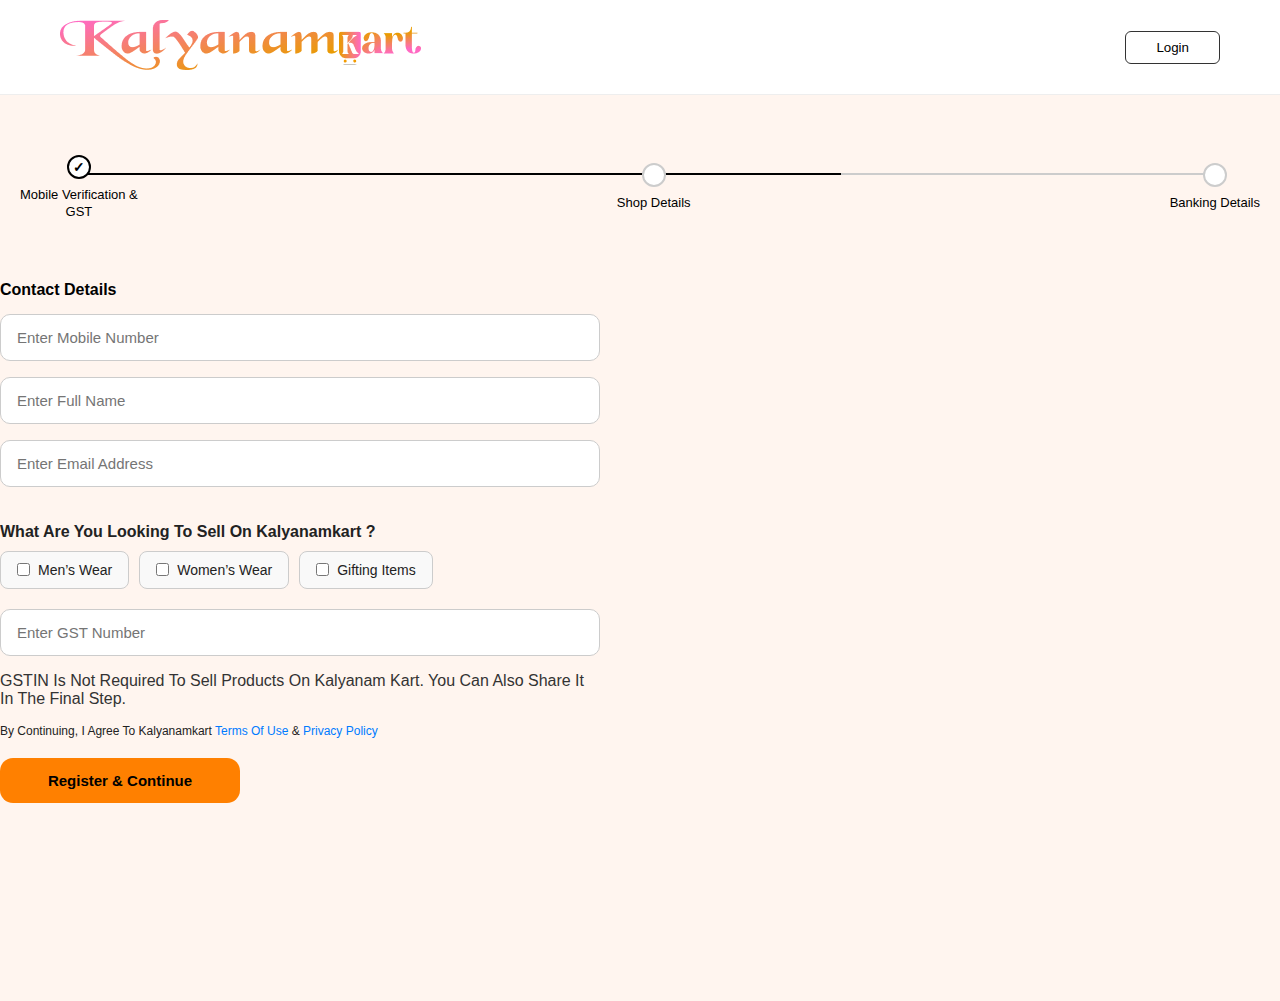
<file: second.html>
<!DOCTYPE html>
<html lang="en">

<head>
    <meta charset="UTF-8">
    <meta name="viewport" content="width=device-width, initial-scale=1.0">
    <title>Document</title>
    <link rel="stylesheet" href="second.css">
    <link href="https://cdn.jsdelivr.net/npm/bootstrap@5.0.2/dist/css/bootstrap.min.css" rel="stylesheet"
        integrity="sha384-EVSTQN3/azprG1Anm3QDgpJLIm9Nao0Yz1ztcQTwFspd3yD65VohhpuuCOmLASjC" crossorigin="anonymous">
</head>

<body>


    <div class="container">
        <header class="navbar">
            <div class="logo">
                <a href=""><img src="images/Logo.png" alt=""></a>
            </div>
            <div class="buttons">
                <a href=""><button class="login">Login</button></a>
            </div>
        </header>


    </div>


    <div class="container">
        <div class="progress-steps">
            <div class="top">
                <div class="progress"><span></span></div>
                <div class="steps">
                    <div class="step active">
                        <div class="circle"><span>✓</span></div>
                        <div class="label">
                            Mobile Verification &<br />GST
                        </div>
                    </div>
                    <div class="step">
                        <div class="circle"></div>
                        <div class="label">Shop Details</div>
                    </div>
                    <div class="step">
                        <div class="circle"></div>
                        <div class="label">Banking Details</div>
                    </div>
                </div>
            </div>
        </div>
    </div>


    <!-- form -->
    <div class="container">



        <div class="form-container">
    <h3 style="font-size: 16px; font-weight: 700;">Contact Details</h3>
    <form>
      <input type="tel" placeholder="Enter Mobile Number" required />
      <input type="text" placeholder="Enter Full Name" required />
      <input type="email" placeholder="Enter Email Address" required />

      <p class="question" style="font-size: 16px; font-weight: 700;">What Are You Looking To Sell On Kalyanamkart ?</p>
      <div class="options">
        <label><input type="checkbox" /> Men’s Wear</label>
        <label><input type="checkbox" /> Women’s Wear</label>
        <label><input type="checkbox" /> Gifting Items</label>
      </div>

      <input type="text" placeholder="Enter GST Number" />

      <p class="info-text"  style="font-size: 16px; font-weight: 500;">
        GSTIN Is Not Required To Sell Products On Kalyanam Kart. You Can Also Share It In The Final Step.
      </p>

      <p class="terms">
        By Continuing, I Agree To Kalyanamkart
        <a href="#">Terms Of Use</a> & <a href="#">Privacy Policy</a>
      </p>

      <button class="btnone" type="submit">Register & Continue</button>
    </form>
  </div>

    </div>





    <script src="https://cdn.jsdelivr.net/npm/bootstrap@5.0.2/dist/js/bootstrap.bundle.min.js"
        integrity="sha384-MrcW6ZMFYlzcLA8Nl+NtUVF0sA7MsXsP1UyJoMp4YLEuNSfAP+JcXn/tWtIaxVXM"
        crossorigin="anonymous"></script>

</body>

</html>
</file>
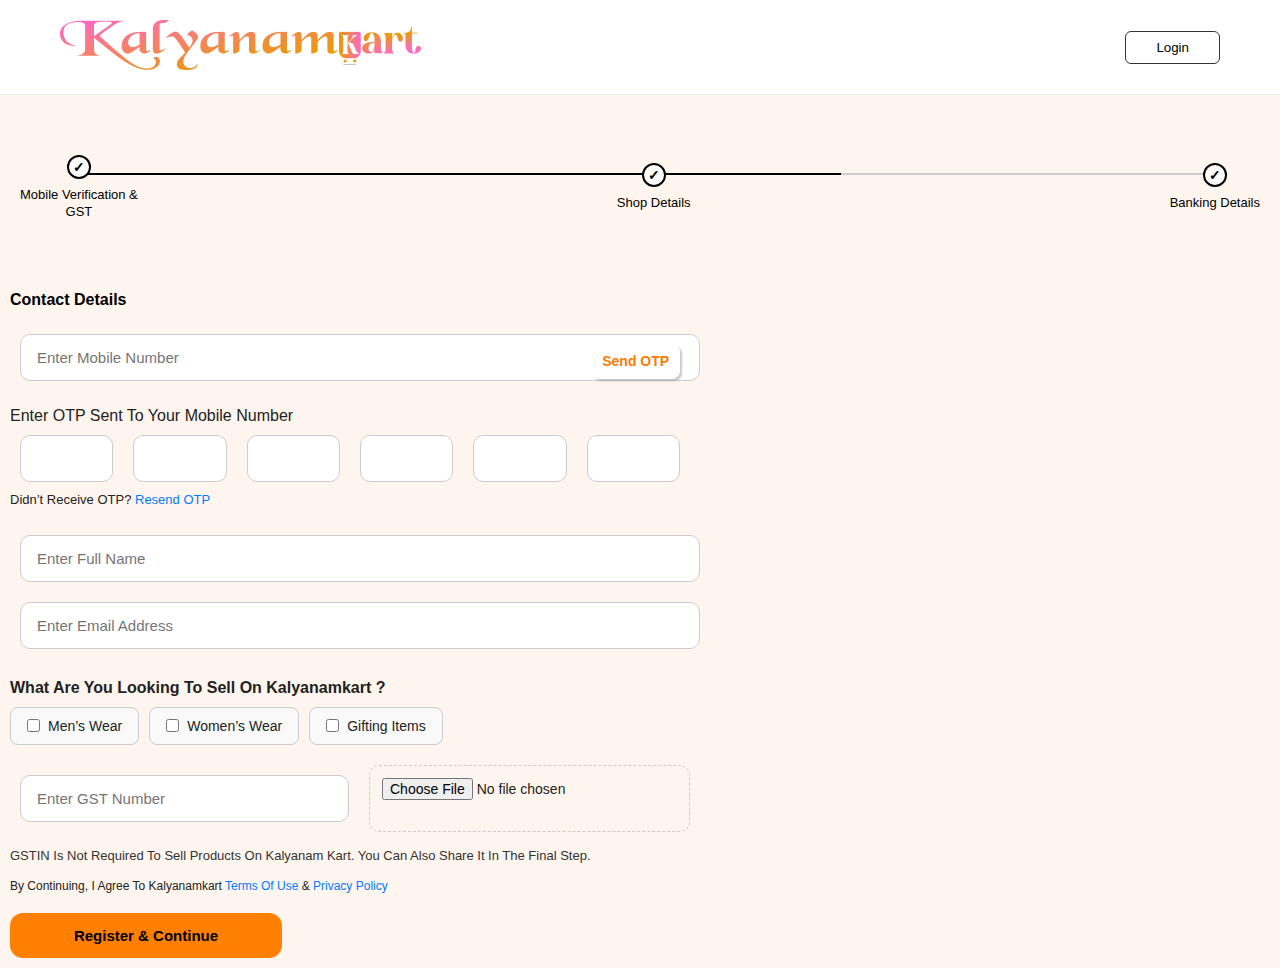
<file: third.html>
<!DOCTYPE html>
<html lang="en">

<head>
    <meta charset="UTF-8">
    <meta name="viewport" content="width=device-width, initial-scale=1.0">
    <title>Document</title>
    <link rel="stylesheet" href="third.css">
    <link href="https://cdn.jsdelivr.net/npm/bootstrap@5.0.2/dist/css/bootstrap.min.css" rel="stylesheet"
        integrity="sha384-EVSTQN3/azprG1Anm3QDgpJLIm9Nao0Yz1ztcQTwFspd3yD65VohhpuuCOmLASjC" crossorigin="anonymous">
</head>

<body>


    <div class="container">
        <header class="navbar">
            <div class="logo">
                <a href=""><img src="images/Logo.png" alt=""></a>
            </div>
            <div class="buttons">
                <a href=""><button class="login">Login</button></a>
            </div>
        </header>


    </div>




    <div class="container">
        <div class="progress-steps">
            <div class="top">
                <div class="progress"><span></span></div>
                <div class="steps">
                    <div class="step active">
                        <div class="circle"><span>✓</span></div>
                        <div class="label">
                            Mobile Verification &<br />GST
                        </div>
                    </div>
                    <div class="step">
                        <div class="step active">
                            <div class="circle"><span>✓</span></div>
                            <div class="label">Shop Details</div>
                        </div>
                    </div>
                    <div class="step">
                        <div class="step active">
                            <div class="circle"><span>✓</span></div>
                            <div class="label">Banking Details</div>
                        </div>
                    </div>
                </div>
            </div>
        </div>
    </div>


    <!-- form  -->

    <div class="container">

        <div class="form-container">
            <h3 style="font-size: 16px; font-weight: 700;">Contact Details</h3>
            <form>

                <div class="mobile-row">
                    <div class="input-with-button">
                        <input type="tel" placeholder="Enter Mobile Number" required />
                        <button type="button" class="otp-btn">Send OTP</button>
                    </div>
                </div>


                <label>Enter OTP Sent To Your Mobile Number</label>
                <div class="otp-box">
                    <input type="text" maxlength="1" />
                    <input type="text" maxlength="1" />
                    <input type="text" maxlength="1" />
                    <input type="text" maxlength="1" />
                    <input type="text" maxlength="1" />
                    <input type="text" maxlength="1" />
                </div>
                <p class="resend">Didn’t Receive OTP? <a href="#">Resend OTP</a></p>

                <input type="text" placeholder="Enter Full Name" required />
                <input type="email" placeholder="Enter Email Address" required />

                <p class="question">What Are You Looking To Sell On Kalyanamkart ?</p>
                <div class="options">
                    <label><input type="checkbox" /> Men’s Wear</label>
                    <label><input type="checkbox" /> Women’s Wear</label>
                    <label><input type="checkbox" /> Gifting Items</label>
                </div>

                <div class="gst-file">
                    <input type="text" placeholder="Enter GST Number" />
                    <input type="file" />
                </div>

                <p class="info-text">
                    GSTIN Is Not Required To Sell Products On Kalyanam Kart. You Can Also Share It In The Final Step.
                </p>

                <p class="terms">
                    By Continuing, I Agree To Kalyanamkart
                    <a href="#">Terms Of Use</a> & <a href="#">Privacy Policy</a>
                </p>

                <button type="submit" class="submit-btn">Register & Continue</button>
            </form>
        </div>


    </div>









    <script src="https://cdn.jsdelivr.net/npm/bootstrap@5.0.2/dist/js/bootstrap.bundle.min.js"
        integrity="sha384-MrcW6ZMFYlzcLA8Nl+NtUVF0sA7MsXsP1UyJoMp4YLEuNSfAP+JcXn/tWtIaxVXM"
        crossorigin="anonymous"></script>

</body>

</html>
</file>
<file: second.css>
* {
  margin: 0;
  padding: 0;
  box-sizing: border-box;
}

body {
  font-family: "Segoe UI", sans-serif;
  background-color: #fff5ef;
  color: #222;
}

.navbar {
  display: flex;
  justify-content: space-between;
  align-items: center;
  padding: 20px 60px;
  background: #fff;
  border-bottom: 1px solid #eee;
}

.logo{
  object-fit: cover;


}
.logo img{
  height: 100%;
  width: 100%;
}

.buttons button {
  margin-left: 10px;
  /* border: none; */
  border-radius: 6px;
  cursor: pointer;
  font-weight: 500;
}

.login {
  background: white;
  border: 1px solid #333;
  padding: 8px 30px;
}




.progress-steps {
  width: 100%;
  padding: 60px 20px;
}

.progress-steps .top {
  position: relative;
}

.progress-steps .progress {
  position: absolute;
  top: 18px;
  left: 52px; /* half the circle's width (24px/2) */
  right: 12px;
  height: 2px;
  background-color: #ccc;
  z-index: 0;
  width: 93%;
}

.progress-steps .progress span {
  display: block;
  height: 100%;
  background-color: #000;
  width: 66.66%; /* Fill till second step: 33.33% for first, 66.66% for second, 100% for full */
  transition: width 0.4s ease;
}

.progress-steps .steps {
  display: flex;
  justify-content: space-between;
  align-items: center;
  position: relative;
  z-index: 1;
}

.step {
  display: flex;
  flex-direction: column;
  align-items: center;
  text-align: center;
}

.step .circle {
  width: 24px;
  height: 24px;
  border-radius: 50%;
  border: 2px solid #ccc;
  background-color: white;
  display: flex;
  align-items: center;
  justify-content: center;
  font-size: 14px;
}

.step.active .circle {
  background-color: white;
  border-color: #000;
  color: #000;
  font-weight: bold;
}

.step .label {
  font-size: 13px;
  color: #000;
  margin-top: 8px;
  line-height: 1.3;
}


.form-container {
  max-width: 600px;
  /* margin: auto; */
  height: 80vh;
}

h3 {
  margin-bottom: 15px;
  font-size: 18px;
  color: #000;
}

form input[type="text"],
form input[type="tel"],
form input[type="email"] {
  width: 100%;
  padding: 14px 16px;
  margin-bottom: 16px;
  border-radius: 10px;
  border: 1px solid #ccc;
  font-size: 15px;
  outline: none;
}

.question {
  font-weight: 600;
  margin: 20px 0 10px;
}

.options {
  display: flex;
  flex-wrap: wrap;
  gap: 10px;
  margin-bottom: 20px;
}

.options label {
  display: flex;
  align-items: center;
  gap: 8px;
  border: 1px solid #ccc;
  border-radius: 8px;
  padding: 10px 16px;
  background: #f9f9f9;
  cursor: pointer;
  font-size: 14px;
  transition: all 0.2s ease-in-out;
}

.options input[type="checkbox"] {
  accent-color: orange;
}

.info-text {
  font-size: 13px;
  color: #333;
  margin-bottom: 16px;
}

.terms {
  font-size: 12px;
  margin-bottom: 20px;
}

.terms a {
  color: #007bff;
  text-decoration: none;
}

.btnone {
  background-color: #ff8000;
  border: none;
  padding: 14px;
  width: 40%;
  color: black;
  font-size: 15px;
  font-weight: bold;
  border-radius: 13px;
  cursor: pointer;
  transition: background-color 0.3s ease-in-out;
}

.btnone:hover {
  background-color: #e86c00;
}



@media screen and (min-width: 320px) and (max-width: 570px) {
  .form-container {
    padding: 10px;
  }

  .options {
    flex-direction: column;
  }
}

/* Medium devices (tablet) */
@media screen and (min-width: 570px) and (max-width: 768px) {
  .form-container {
    padding: 10px 20px;
  }

  .options {
    flex-direction: row;
  }
}

/* Large devices (small desktop) */
@media screen and (min-width: 768px) and (max-width: 1024px) {
  .form-container {
    padding: 10px 30px;
  }
}
</file>
<file: third.css>
* {
  margin: 0;
  padding: 0;
  box-sizing: border-box;
}

body {
  font-family: "Segoe UI", sans-serif;
  background-color: #fff5ef;
  color: #222;
}

.navbar {
  display: flex;
  justify-content: space-between;
  align-items: center;
  padding: 20px 60px;
  background: #fff;
  border-bottom: 1px solid #eee;
}

.logo{
  object-fit: cover;


}
.logo img{
  height: 100%;
  width: 100%;
}

.buttons button {
  margin-left: 10px;
  /* border: none; */
  border-radius: 6px;
  cursor: pointer;
  font-weight: 500;
}

.login {
  background: white;
  border: 1px solid #333;
  padding: 8px 30px;
}



.progress-steps {
  width: 100%;
  padding: 60px 20px;
}

.progress-steps .top {
  position: relative;
}

.progress-steps .progress {
  position: absolute;
  top: 18px;
  left: 52px; /* half the circle's width (24px/2) */
  right: 12px;
  height: 2px;
  background-color: #ccc;
  z-index: 0;
  width: 93%;
}

.progress-steps .progress span {
  display: block;
  height: 100%;
  background-color: #000;
  width: 66.66%; /* Fill till second step: 33.33% for first, 66.66% for second, 100% for full */
  transition: width 0.4s ease;
}

.progress-steps .steps {
  display: flex;
  justify-content: space-between;
  align-items: center;
  position: relative;
  z-index: 1;
}

.step {
  display: flex;
  flex-direction: column;
  align-items: center;
  text-align: center;
}

.step .circle {
  width: 24px;
  height: 24px;
  border-radius: 50%;
  border: 2px solid #ccc;
  background-color: white;
  display: flex;
  align-items: center;
  justify-content: center;
  font-size: 14px;
}

.step.active .circle {
  background-color: white;
  border-color: #000;
  color: #000;
  font-weight: bold;
}

.step .label {
  font-size: 13px;
  color: #000;
  margin-top: 8px;
  line-height: 1.3;
}




.form-container {
  max-width: 700px;
  /* margin: auto; */
  padding: 10px;
}

h3 {
  margin-bottom: 15px;
  font-size: 18px;
  color: #000;
}

form input[type="text"],
form input[type="tel"],
form input[type="email"] {
  width: 100%;
  padding: 14px 16px;
  margin-bottom: 16px;
  border-radius: 10px;
  border: 1px solid #ccc;
  font-size: 15px;
  outline: none;
  margin: 10px;
}
.otp-box{
    display: flex;
}

.mobile-row {
  display: flex;
  gap: 10px;
  margin-bottom: 16px;
}

.mobile-row input {
  flex: 1;
}


.input-with-button {
  position: relative;
  width: 100%;
}

.input-with-button input {
  width: 100%;
  padding-right: 110px; /* leave space for the button */
  padding-left: 16px;
  padding-top: 14px;
  padding-bottom: 14px;
  border-radius: 10px;
  border: 1px solid #ccc;
  font-size: 15px;
}

.input-with-button .otp-btn {
  position: absolute;
  top: 20px;
  right: 10px;
  height: 35px;
  width: 88.67px;
  /* padding: 0 14px; */
  background-color: #fff;
  color: #ff7b00;
  /* border: 1px solid #ff7b00; */
  border: none;
  border-radius: 8px;
  font-size: 14px;
  font-weight: 600;
  cursor: pointer;
  transition: 0.3s;
  box-shadow: 2px 2px 2px rgba(128, 128, 128, 0.436);
}



.input-with-button .otp-btn:hover {
  background-color: #ffe4c2;
}


.resend {
  font-size: 13px;
  margin-bottom: 18px;
}

.resend a {
  color: #007bff;
  text-decoration: none;
}

.question {
  font-weight: 600;
  margin: 20px 0 10px;
}

.options {
  display: flex;
  flex-wrap: wrap;
  gap: 10px;
  margin-bottom: 20px;
}

.options label {
  display: flex;
  align-items: center;
  gap: 8px;
  border: 1px solid #ccc;
  border-radius: 8px;
  padding: 10px 16px;
  background: #f9f9f9;
  cursor: pointer;
  font-size: 14px;
  transition: 0.2s;
}

.options input[type="checkbox"] {
  accent-color: orange;
}

.gst-file {
  display: flex;
  gap: 10px;
  margin-bottom: 16px;
}

.gst-file input[type="text"] {
  flex: 1;
}

.gst-file input[type="file"] {
  flex: 1;
  padding: 12px;
  border: 1px dashed #ccc;
  border-radius: 10px;
  font-size: 14px;
}

.info-text {
  font-size: 13px;
  color: #333;
  margin-bottom: 16px;
}

.terms {
  font-size: 12px;
  margin-bottom: 20px;
}

.terms a {
  color: #007bff;
  text-decoration: none;
}


.submit-btn {
  background-color: #ff8000;
  border: none;
  padding: 14px;
  width: 40%;
  color: black;
  font-size: 15px;
  font-weight: bold;
  border-radius: 13px;
  cursor: pointer;
  transition: background-color 0.3s ease-in-out;
}

.submit-btn:hover {
  background-color: #e86c00;
}
</file>
